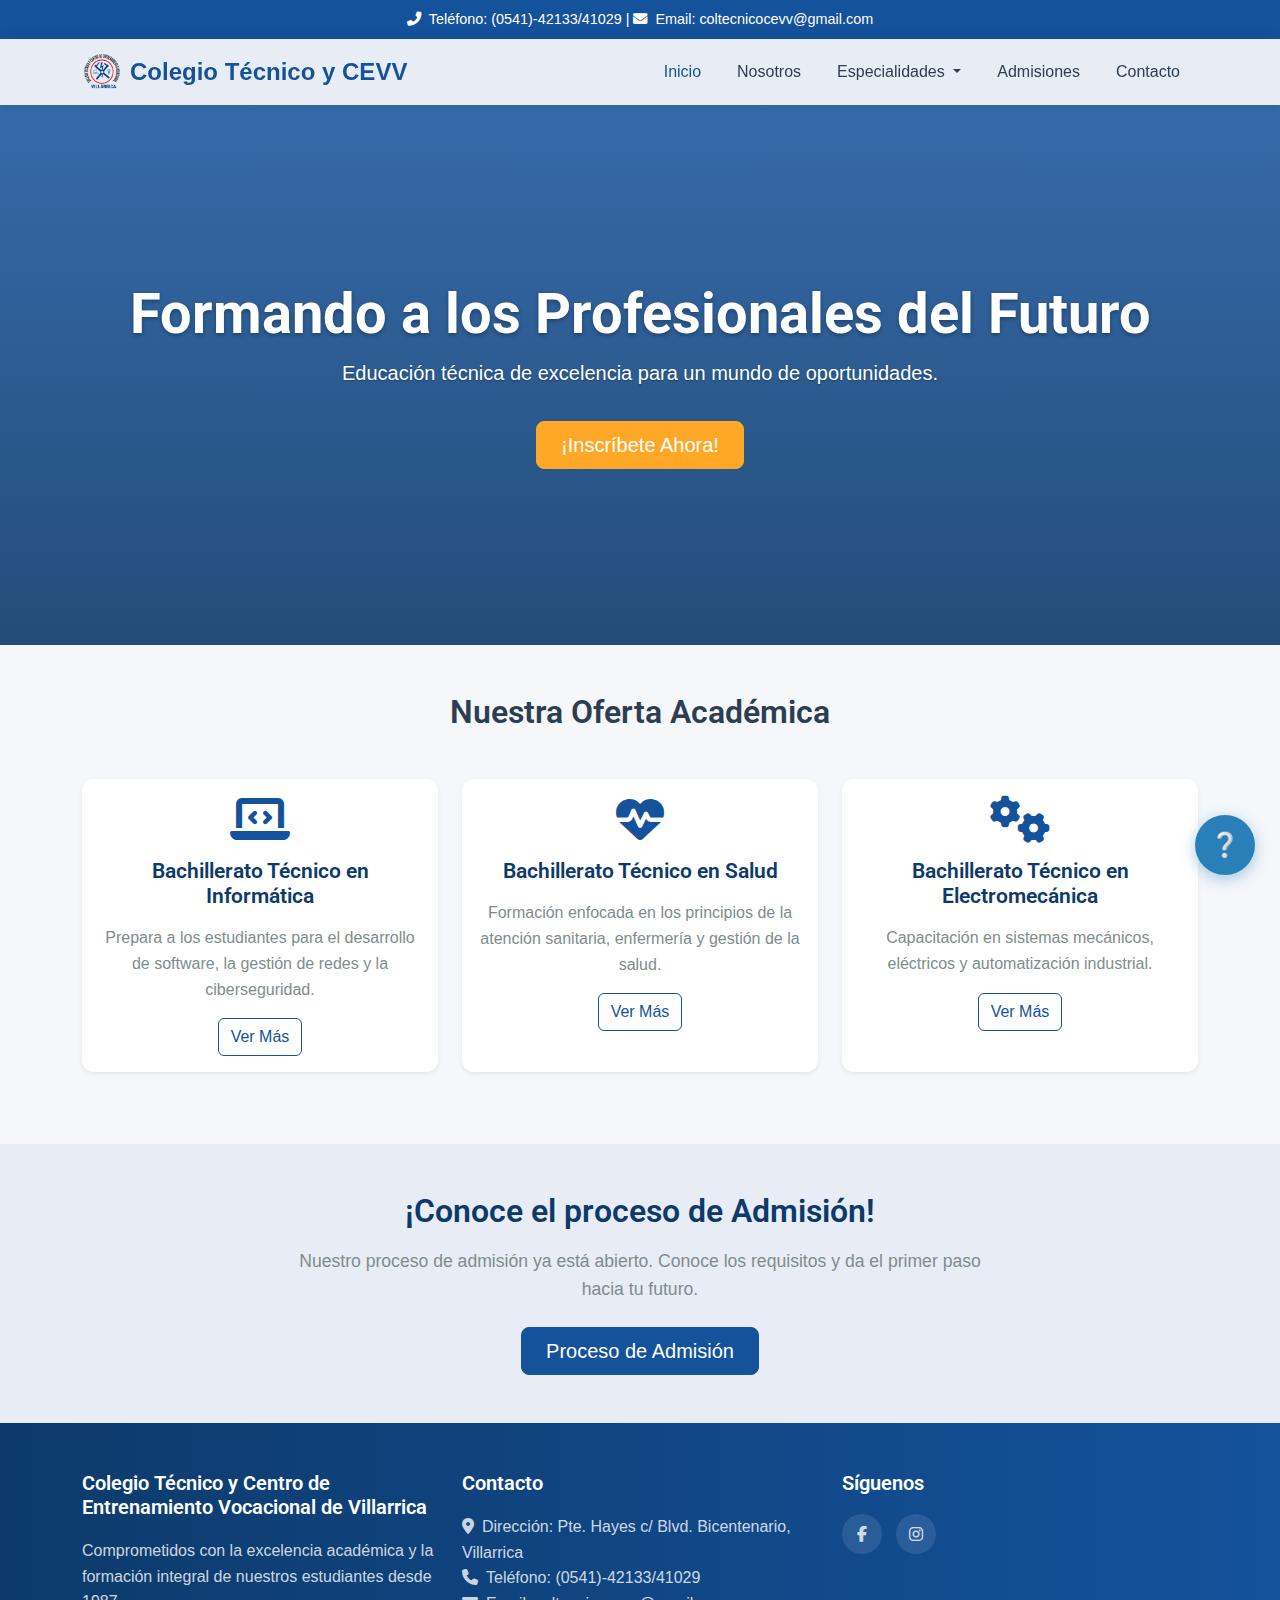
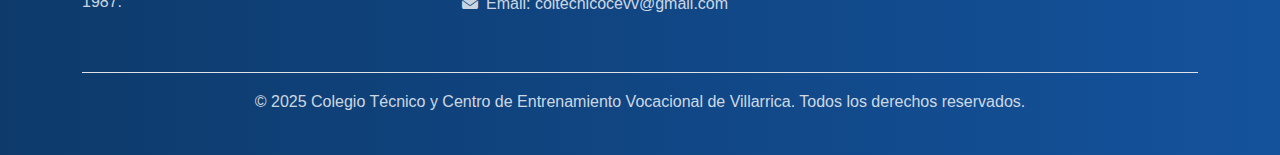
<file: index.html>
<!DOCTYPE html>
<html lang="es">
<head>
    <meta charset="UTF-8">
    <meta name="viewport" content="width=device-width, initial-scale=1.0">
    <title>Colegio Técnico y CEVV</title>
    <link rel="icon" href="CTyCEVV.ico">
    <!-- Bootstrap CSS -->
    <link href="https://cdn.jsdelivr.net/npm/bootstrap@5.3.3/dist/css/bootstrap.min.css" rel="stylesheet">
    
    <!-- Google Fonts -->
    <link rel="preconnect" href="https://fonts.googleapis.com">
    <link rel="preconnect" href="https://fonts.gstatic.com" crossorigin>
    <link href="https://fonts.googleapis.com/css2?family=Roboto:wght@300;400;700&display=swap" rel="stylesheet">

    <!-- Font Awesome for Icons -->
    <link rel="stylesheet" href="https://cdnjs.cloudflare.com/ajax/libs/font-awesome/6.4.0/css/all.min.css">

    <!-- Custom CSS -->
    <link rel="stylesheet" href="styles.css">
</head>
<body>

    <!-- Header & Navigation -->
    <header class="bg-primary text-white text-center p-2">
        <div class="container">
            <p class="mb-0"><i class="fas fa-phone-alt me-2"></i>Teléfono: (0541)-42133/41029 | <i class="fas fa-envelope me-2"></i>Email: coltecnicocevv@gmail.com</p>
        </div>
    </header>
    <nav class="navbar navbar-expand-lg navbar-light bg-light sticky-top">
        <div class="container">
            <a class="navbar-brand fw-bold d-flex align-items-center" href="index.html" style="text-decoration: none;">
                <img src="logo sin fondo.png"
                    alt="logo CT y CEVV"
                    height="40"
                    class="d-inline-block align-top me-2">
                    <span>Colegio Técnico y CEVV</span>
                </a>
            <button class="navbar-toggler" type="button" data-bs-toggle="collapse" data-bs-target="#navbarNav">
                <span class="navbar-toggler-icon"></span>
            </button>
            <div class="collapse navbar-collapse" id="navbarNav">
                <ul class="navbar-nav ms-auto">
                    <li class="nav-item"><a class="nav-link active" href="index.html">Inicio</a></li>
                    <li class="nav-item"><a class="nav-link" href="nosotros.html">Nosotros</a></li>
                    <li class="nav-item dropdown">
                        <a class="nav-link dropdown-toggle" href="#" id="especialidadesDropdown" role="button" data-bs-toggle="dropdown" aria-expanded="false">
                            Especialidades
                        </a>
                        <ul class="dropdown-menu" aria-labelledby="especialidadesDropdown">
                            <li><a class="dropdown-item" href="informatica.html"><i class="fas fa-laptop-code me-2"></i>Bachillerato Técnico en Informática</a></li>
                            <li><a class="dropdown-item" href="salud.html"><i class="fas fa-heartbeat me-2"></i>Bachillerato Técnico en Salud</a></li>
                            <li><a class="dropdown-item" href="electromecanica.html"><i class="fas fa-cogs me-2"></i>Bachillerato Técnico en Electromecánica</a></li>
                        </ul>
                    </li>
                    <li class="nav-item"><a class="nav-link" href="admisiones.html">Admisiones</a></li>
                    <li class="nav-item"><a class="nav-link" href="contacto.html">Contacto</a></li>
                </ul>
            </div>
        </div>
    </nav>

    <!-- Hero Section -->
    <section class="hero-section text-center text-white d-flex align-items-center justify-content-center">
        <div class="container">
            <h1 class="display-4 fw-bold">Formando a los Profesionales del Futuro</h1>
            <p class="lead">Educación técnica de excelencia para un mundo de oportunidades.</p>
            <a href="admisiones.html" class="btn btn-warning btn-lg mt-3 px-4 py-2">¡Inscríbete Ahora!</a>
        </div>
    </section>

    <!-- Especialidades Section -->
    <section class="py-5">
        <div class="container">
            <h2 class="text-center mb-5">Nuestra Oferta Académica</h2>
            <div class="row">
                <!-- Informática -->
                <div class="col-md-4 mb-4">
                    <div class="card h-100 text-center shadow-sm">
                        <div class="card-body">
                            <i class="fas fa-laptop-code fa-3x text-primary mb-3"></i>
                            <h5 class="card-title">Bachillerato Técnico en Informática</h5>
                            <p class="card-text">Prepara a los estudiantes para el desarrollo de software, la gestión de redes y la ciberseguridad.</p>
                            <a href="informatica.html" class="btn btn-outline-primary">Ver Más</a>
                        </div>
                    </div>
                </div>
                <!-- Salud -->
                <div class="col-md-4 mb-4">
                    <div class="card h-100 text-center shadow-sm">
                        <div class="card-body">
                            <i class="fas fa-heartbeat fa-3x text-primary mb-3"></i>
                            <h5 class="card-title">Bachillerato Técnico en Salud</h5>
                            <p class="card-text">Formación enfocada en los principios de la atención sanitaria, enfermería y gestión de la salud.</p>
                            <a href="salud.html" class="btn btn-outline-primary">Ver Más</a>
                        </div>
                    </div>
                </div>
                <!-- Electromecánica -->
                <div class="col-md-4 mb-4">
                    <div class="card h-100 text-center shadow-sm">
                        <div class="card-body">
                            <i class="fas fa-cogs fa-3x text-primary mb-3"></i>
                            <h5 class="card-title">Bachillerato Técnico en Electromecánica</h5>
                            <p class="card-text">Capacitación en sistemas mecánicos, eléctricos y automatización industrial.</p>
                            <a href="electromecanica.html" class="btn btn-outline-primary">Ver Más</a>
                        </div>
                    </div>
                </div>
            </div>
        </div>
    </section>

    <!-- Call to Action Section -->
    <section class="cta-section bg-light py-5">
        <div class="container text-center">
            <h2 class="mb-3">¡Conoce el proceso de Admisión!</h2>
            <p class="lead mb-4">Nuestro proceso de admisión ya está abierto. Conoce los requisitos y da el primer paso hacia tu futuro.</p>
            <a href="admisiones.html" class="btn btn-primary btn-lg px-4 py-2">Proceso de Admisión</a>
        </div>
    </section>

    <!-- Footer -->
    <footer class="bg-dark text-white pt-5 pb-4">
        <div class="container">
            <div class="row">
                <div class="col-md-4 mb-4">
                    <h5>Colegio Técnico y Centro de Entrenamiento Vocacional de Villarrica</h5>
                    <p>Comprometidos con la excelencia académica y la formación integral de nuestros estudiantes desde 1987.</p>
                </div>
                <div class="col-md-4 mb-4">
                    <h5>Contacto</h5>
                    <ul class="list-unstyled">
                        <li><i class="fas fa-map-marker-alt me-2"></i>Dirección: Pte. Hayes c/ Blvd. Bicentenario, Villarrica</li>
                        <li><i class="fas fa-phone me-2"></i>Teléfono: (0541)-42133/41029</li>
                        <li><i class="fas fa-envelope me-2"></i>Email: coltecnicocevv@gmail.com</li>
                    </ul>
                </div>
                <div class="col-md-4 mb-4">
                    <h5>Síguenos</h5>
                    <div class="social-icons">
                        <a href="https://www.facebook.com/ctycevv/"><i class="fab fa-facebook-f"></i></a>
                        <a href="https://www.instagram.com/centro.de.estudiantesctycevv?utm_source=ig_web_button_share_sheet&igsh=ZDNlZDc0MzIxNw=="><i class="fab fa-instagram"></i></a>
                    </div>
                </div>
            </div>
            <div class="text-center border-top pt-3 mt-3">
                <p>&copy; 2025 Colegio Técnico y Centro de Entrenamiento Vocacional de Villarrica. Todos los derechos reservados.</p>
            </div>
        </div>
    </footer>

    <!-- Bootstrap JS -->
    <script src="https://cdn.jsdelivr.net/npm/bootstrap@5.3.3/dist/js/bootstrap.bundle.min.js"></script>
    
    <!-- Custom JS -->
    <script src="scripts.js"></script>

    <!-- Botón flotante del chatbot -->
    <div class="chatbot-button" id="chatbotToggle">❔</div>

    <!-- Ventana del chatbot -->
    <div class="chatbot-container" id="chatbotContainer">
    <div class="chatbot-header">
        <h3>SOPORTEC</h3>
        <button id="chatbotClose" class="chatbot-close-btn">&times;</button>
    </div>
    <div class="chatbot-messages" id="chatbotMessages">
        <div class="message bot-message">
        ¡Hola!👋 Soy el asistente virtual del Colegio Técnico. ¿En qué puedo ayudarte hoy?
        </div>
    </div>
    <div class="chatbot-input">
        <input type="text" id="userInput" placeholder="Escribe tu pregunta aquí..." autocomplete="off" />
        <button id="sendButton"><i class="fas fa-paper-plane"></i></button>
    </div>
    </div>

    <!-- Configuración para el módulo Emscripten -->
    <script>
    let wasmReady = false;
    let responderFn = null;
    var Module = {
        onRuntimeInitialized: function () {
        responderFn = Module.cwrap('responder', 'string', ['string']);
        wasmReady = true;
        console.log("WebAssembly listo");
        }
    };
    </script>

    <script src="chatbot.js"></script>
</body>
</html>
</file>
<file: styles.css>
/* Estilos generales */
body {
    font-family: 'Open Sans', sans-serif;
    color: var(--dark-color);
    background-color: var(--light-color);
    line-height: 1.6;
}

h1, h2, h3, h4, h5, h6 {
    font-family: 'Roboto', sans-serif;
    font-weight: 600;
}

/* Header */
header {
    background-color: var(--primary-dark) !important;
    font-size: 0.9rem;
}

/* Paleta de Colores Institucional */
:root {
    --primary-color: #14529C; /* Azul principal */
    --primary-light: #3A75C0; /* Azul claro */
    --primary-dark: #0D3A6B; /* Azul oscuro */
    --secondary-color: #4A8FD9; /* Azul secundario */
    --light-color: #F5F7FA; /* Fondo claro */
    --neutral-color: #E8EDF5; /* Color neutro */
    --accent-color: #FFA726; /* Color de acento - naranja suave */
    --dark-color: #2C3E50; /* Texto oscuro */
    --gray-color: #7F8C8D; /* Texto gris */
}

/* Override Bootstrap Primary Color */
.bg-primary, .btn-primary {
    background-color: var(--primary-color) !important;
    border-color: var(--primary-color) !important;
}

.text-primary {
    color: var(--primary-color) !important;
}

.btn-outline-primary {
    border-color: var(--primary-color);
    color: var(--primary-color);
}

.btn-outline-primary:hover {
    background-color: var(--primary-color);
    color: white;
}

.btn-warning {
    background-color: var(--accent-color) !important;
    border-color: var(--accent-color) !important;
    color: white !important;
}

.btn-warning:hover {
    background-color: #FF9800 !important;
    border-color: #FF9800 !important;
}

/* --- Secciones Personalizadas --- */

/* Navbar */
.navbar {
    box-shadow: 0 2px 15px rgba(0,0,0,0.1);
}

.navbar-brand {
    color: var(--primary-color) !important;
    font-weight: 700;
    font-size: 1.5rem;
    transition: all 0.3s ease;
    border-radius: 5px;
}

.navbar-brand:hover{
    background-color: rgba(13,58,107,0.05);
    transform: translateY(-1px);
}

.nav-link {
    color: var(--dark-color) !important;
    font-weight: 500;
    padding: 0.5rem 1rem !important;
    transition: all 0.3s ease;
    border-radius: 4px;
    margin: 0 2px;
}

.nav-link:hover, .nav-link.active {
    color: var(--primary-color) !important;
    background-color: var(--neutral-color);
}

.dropdown-menu {
    border: none;
    box-shadow: 0 5px 15px rgba(0,0,0,0.08);
    border-radius: 8px;
    padding: 0.5rem 0;
}

.dropdown-item {
    transition: all 0.2s ease;
}

.dropdown-item:hover {
    background-color: var(--neutral-color);
    color: var(--primary-color);
}

/* Hero Section */
.hero-section {
    background: linear-gradient(rgba(20, 82, 156, 0.85), rgba(13, 58, 107, 0.9)), url('https://images.unsplash.com/photo-1523050854058-8df90110c9f1?ixlib=rb-4.0.3&ixid=M3wxMjA3fDB8MHxwaG90by1wYWdlfHx8fGVufDB8fHx8fA%3D%3D&auto=format&fit=crop&w=1920&q=80') no-repeat center center;
    background-size: cover;
    height: 60vh;
    min-height: 400px;
}

.hero-section h1 {
    text-shadow: 0 2px 4px rgba(0,0,0,0.3);
}

.hero-section p {
    text-shadow: 0 1px 2px rgba(0,0,0,0.3);
}

/* Cards de Especialidades */
.card {
    transition: transform 0.3s ease, box-shadow 0.3s ease;
    border: none;
    border-radius: 12px;
    overflow: hidden;
}

.card:hover {
    transform: translateY(-8px);
    box-shadow: 0 15px 30px rgba(0,0,0,0.1) !important;
}

.card i {
    transition: transform 0.3s ease;
    color: var(--primary-color);
}

.card:hover i {
    transform: scale(1.15);
}

.card-title {
    font-size: 1.3rem;
    margin-bottom: 1rem;
    color: var(--primary-dark);
}

.card-text {
    color: var(--gray-color);
}

/* Call to Action Section */
.bg-light {
    background-color: var(--neutral-color) !important;
}

.cta-section h2 {
    color: var(--primary-dark);
    margin-bottom: 1rem;
}

.cta-section p {
    color: var(--gray-color);
    font-size: 1.1rem;
    max-width: 700px;
    margin: 0 auto 2rem;
}

/* Footer */
footer {
    background: linear-gradient(to right, var(--primary-dark), var(--primary-color)) !important;
}

footer h5 {
    color: white;
    margin-bottom: 1.2rem;
    font-weight: 600;
}

footer p, footer li {
    color: rgba(255, 255, 255, 0.8);
}

footer a {
    color: rgba(255, 255, 255, 0.8);
    transition: color 0.3s ease;
    text-decoration: none;
}

footer a:hover {
    color: rgba(255,255,255, 0.95) !important;
}

.social-icons a {
    display: inline-flex;
    align-items: center;
    justify-content: center;
    width: 40px;
    height: 40px;
    background-color: rgba(255, 255, 255, 0.1);
    border-radius: 50%;
    margin-right: 10px;
    transition: all 0.3s ease;
}

.social-icons a:hover {
    background-color: rgba(255,255,255, 0.2);
    transform: translateY(-2px);
}

/* Admisiones Page */
.accordion-button:not(.collapsed) {
    color: white;
    background-color: var(--primary-color);
}

.accordion-button:focus {
    box-shadow: 0 0 0 0.25rem rgba(13, 110, 253, 0.25);
}

/* Secciones internas */
.page-header {
    background: linear-gradient(rgba(20, 82, 156, 0.85), rgba(13, 58, 107, 0.9)), url('https://images.unsplash.com/photo-1523050854058-8df90110c9f1?ixlib=rb-4.0.3&ixid=M3wxMjA3fDB8MHxwaG90by1wYWdlfHx8fGVufDB8fHx8fA%3D%3D&auto=format&fit=crop&w=1920&q=80') no-repeat center center;
    background-size: cover;
    height: 30vh;
    min-height: 250px;
}

/* Chatbot */
.chatbot-button {
    position: fixed;
    bottom: 25px;
    right: 25px;
    width: 60px;
    height: 60px;
    background:#2980b9;
    color: white;
    border-radius: 50%;
    display: flex;
    align-items: center;
    justify-content: center;
    cursor: pointer;
    box-shadow: 0 4px 15px rgba(41, 128, 185, 0.4);
    transition: transform 0.3s;
    z-index: 1101;
    font-size: 24px;
}
.chatbot-button:hover { 
    background: #2471a3; 
    transform: scale(1.05); 
}

.chatbot-button.active { 
    background: #fd975c; 
    transform: rotate(45deg); 
}

.chatbot-container {
    position: fixed;
    bottom: 90px;
    right: 25px;
    width: 360px;
    height: 480px;
    background: white;
    border-radius: 15px;
    box-shadow: 0 10px 30px rgba(0, 0, 0, 0.15);
    display: none;
    flex-direction: column;
    overflow: hidden;
    z-index: 1100;
    transition: all 0.3s ease-in-out;
    border: 1px solid var(--neutral-color);
}
.chatbot-container.active { 
    display: flex; 
}

.chatbot-header {
    background:#2980b9;
    color: white;
    padding: 15px 18px;
    display: flex;
    align-items: center;
    justify-content: space-between;
}
.chatbot-header h3 { 
    margin: 0; 
    font-size: 1.3rem; 
    font-weight: 600;
}

.chatbot-close-btn {
    background: none;
    border: none;
    color: white;
    font-size: 1.5rem;
    cursor: pointer;
    transition: transform 0.2s;
}

.chatbot-close-btn:hover {
    transform: scale(1.1);
}

.chatbot-messages {
    flex: 1;
    padding: 20px;
    overflow-y: auto;
    display: flex;
    flex-direction: column;
    gap: 15px;
    background-color: var(--light-color);
}

.message {
    max-width: 80%;
    padding: 12px 18px;
    border-radius: 18px;
    line-height: 1.4;
    animation: fadeIn 0.3s ease;
    box-shadow: 0 2px 5px rgba(0,0,0,0.05);
}

@keyframes fadeIn { 
    from { opacity: 0; transform: translateY(10px);} 
    to { opacity: 1; transform: translateY(0);} 
}

.user-message { 
    background:#2980b9; 
    color: white; 
    align-self: flex-end; 
    border-bottom-right-radius: 5px; 
}

.bot-message { 
    background: white; 
    color: var(--dark-color); 
    align-self: flex-start; 
    border-bottom-left-radius: 5px;
    border: 1px solid var(--neutral-color); 
}

.chatbot-input {
    display: flex;
    padding: 15px;
    border-top: 1px solid var(--neutral-color);
    background: white;
}
.chatbot-input input {
    flex: 1;
    padding: 12px 18px;
    border: 1px solid var(--neutral-color);
    border-radius: 25px;
    outline: none;
    font-size: 1rem;
    transition: border 0.3s;
}
.chatbot-input input:focus { 
    border-color: #2980b9; 
}

.chatbot-input button {
    background:#2980b9;
    color: white;
    border: none;
    border-radius: 50%;
    width: 45px;
    height: 45px;
    margin-left: 10px;
    cursor: pointer;
    display: flex;
    align-items: center;
    justify-content: center;
    transition: background 0.3s;
}
.chatbot-input button:hover { 
    background:#2471a3; 
}

/* Responsive */
@media (max-width: 768px) {
    .hero-section {
        height: 60vh;
        min-height: 400px;
        padding: 2rem 1rem;
    }
    
    .hero-section h1 {
        font-size: 2.2rem;
    }
    
    .hero-section p {
        font-size: 1.1rem;
    }
    
    .chatbot-container {
        width: 90%;
        right: 5%;
        height: 70vh;
        bottom:80px;
    }
    
    .card-body {
        padding: 1.5rem 1rem;
    }

    .navbar{
        z-index: 1000;
    }
}

@media (max-width: 576px) {
    .hero-section {
        height: 50vh;
        min-height: 350px;
    }
    
    .hero-section h1 {
        font-size: 1.8rem;
    }

    .chatbot-container{
        width: 98%;
        right: 1%;
        height: 80vh;
        bottom: 70px;
    }
}
</file>
